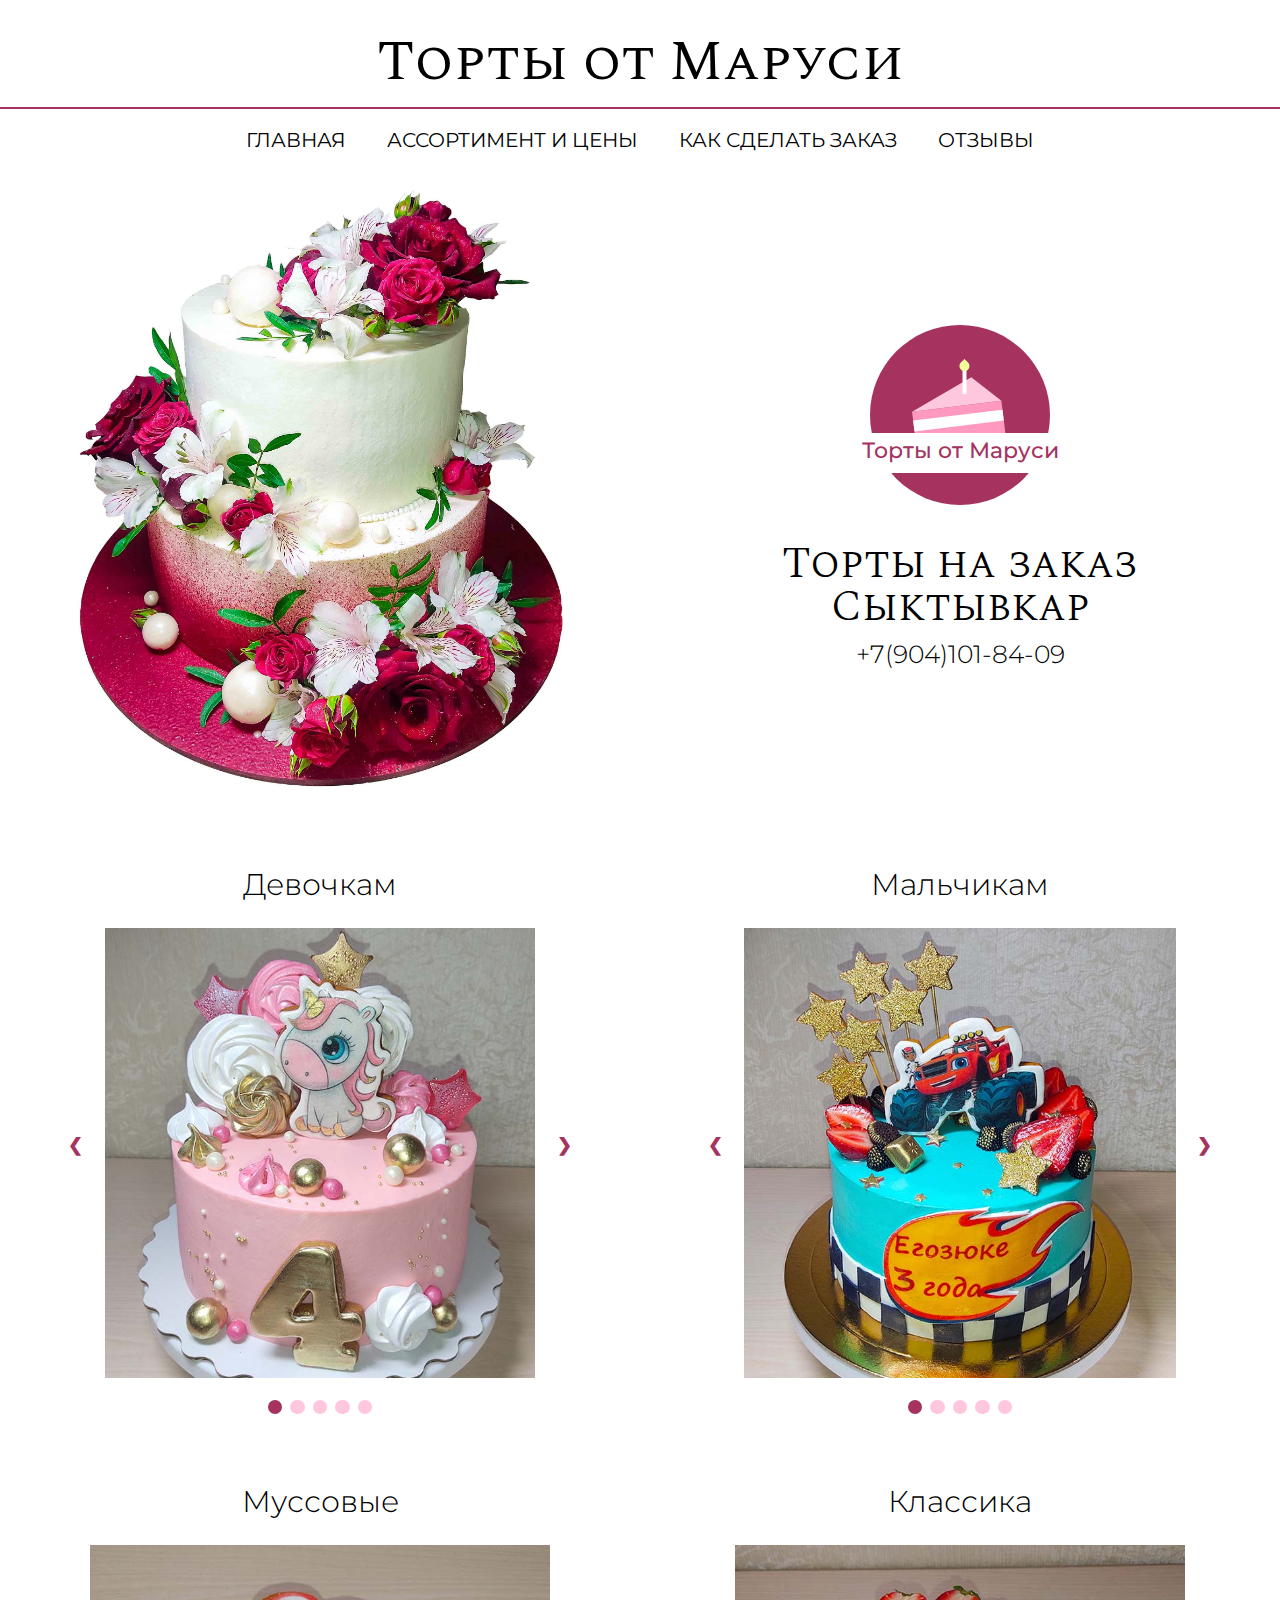
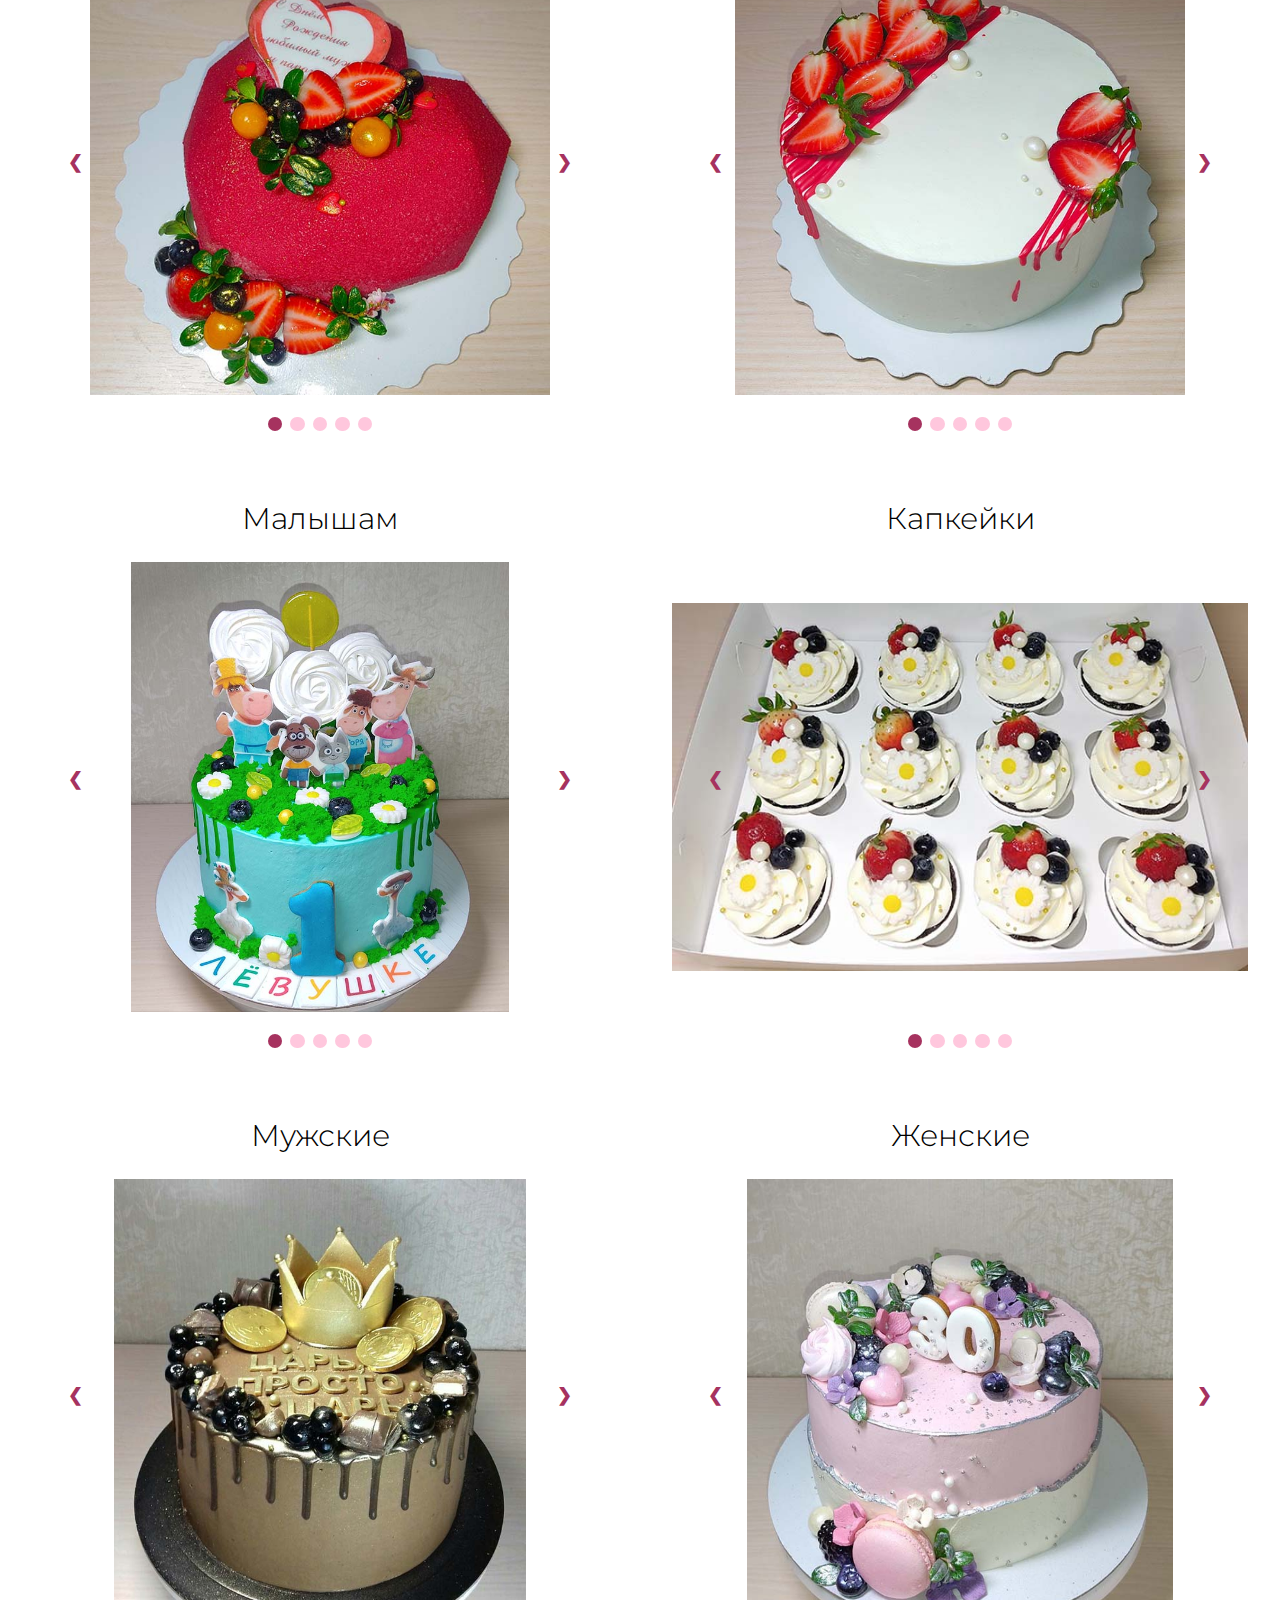
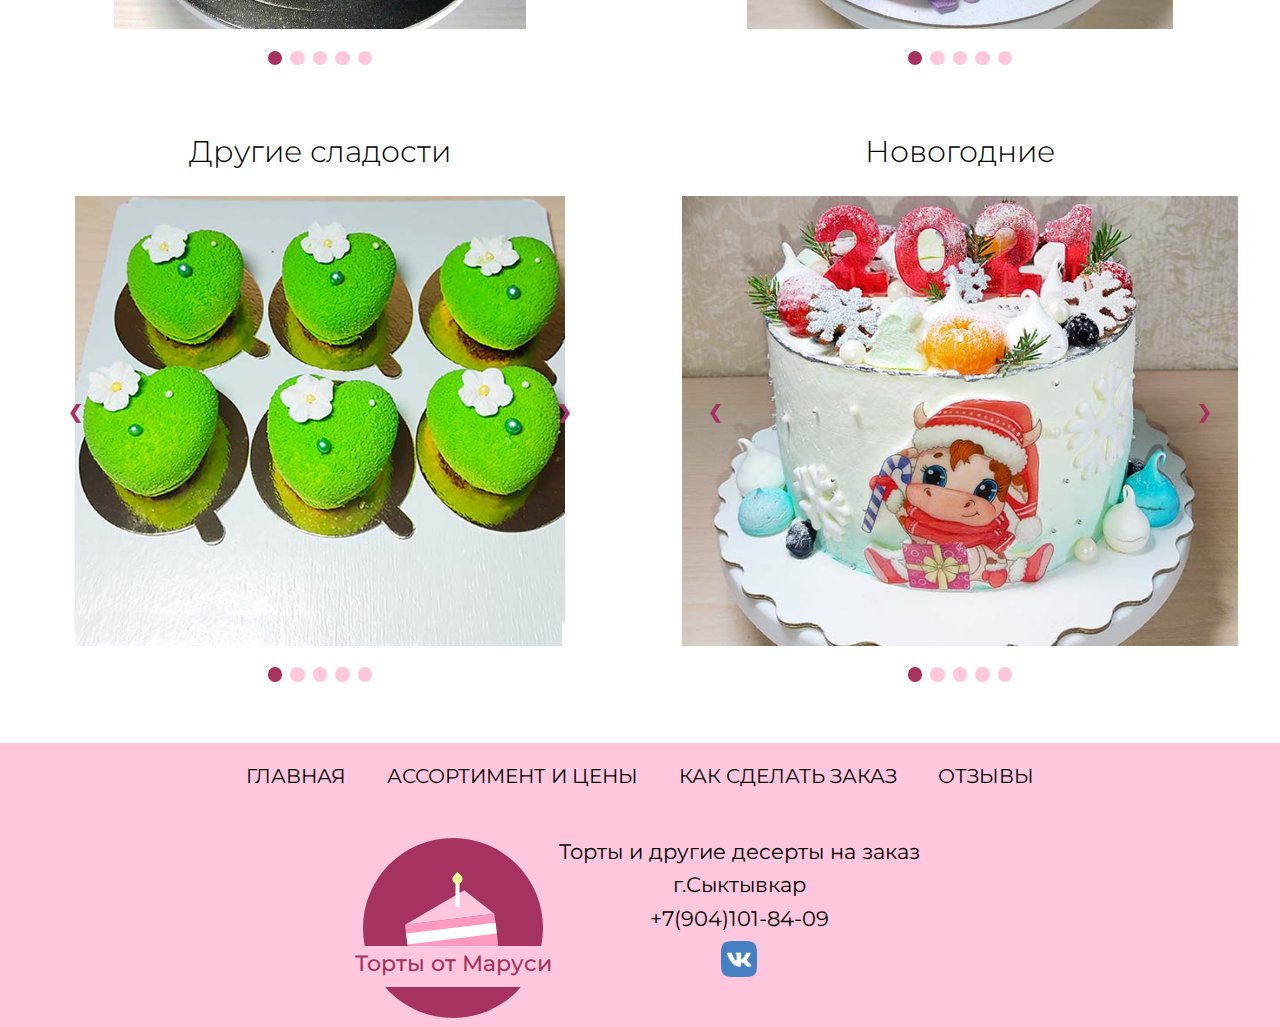
<file: index.html>
﻿<!DOCTYPE html>

<html lang="ru" xmlns="http://www.w3.org/1999/xhtml">
<head>
    <meta charset="utf-8" />
    <link href="https://fonts.googleapis.com/css2?family=Montserrat:ital,wght@0,400;0,600;1,400&family=Spectral+SC:wght@300;400&display=swap" rel="stylesheet">
    <link rel="stylesheet" href="assets/css/style.css" />
    <link rel="stylesheet" href="assets/css/slider.css" />
    <script src="assets/js/slider.js"></script>
    <!--[if lt IE 9]>
        <script src="bower_components/html5shiv/dist/html5shiv.js"></script>
    <![endif]-->
    <title>Торты от Маруси</title>
</head>
<body onload="start()">
    <header>
        <div class="container">
            <div class="name">Торты от Маруси </div>
                <nav>
                    <a  href="index.html">Главная</a>
                    <a  href="pages/price.html">Ассортимент и цены</a>
                    <a  href="pages/order.html">Как сделать заказ</a>
                    <a  href="pages/review.html">Отзывы</a>
                </nav>
        </div>
    </header>
    <main>
        <div class="container">
            <div class="intro">
                <div class="col">
                    <div class="intro_pic"></div>
                </div>
                <div class="col">
                    <div class="logo">
                        <div class="l_circle"></div>
                        <div class="l_cake">
                            <div class="l_cake2"></div>
                            <div class="l_cake3"></div>
                            <div class="l_cake4">
                                <div class="l_cake42"></div>
                            </div>
                        </div>
                        <div class="l_text">Торты от Маруси</div>
                    </div>
                    <h1 class="intro_title">
                        Торты на заказ<br />
                        Сыктывкар<br />
                    </h1>
                </div>
            </div>
            <div class="catalog">
                <div class="col">
                    <h1 class="photos_title">Девочкам</h1>
                    <div class="slider">
                        <div class="item" id="sl1">
                            <img src="assets/img/girls5.jpg" alt="" />
                        </div>
                        <div class="item" id="sl1">
                            <img src="assets/img/girls4.jpg" alt="" />
                        </div>
                        <div class="item" id="sl1">
                            <img src="assets/img/girls1.jpg" alt="" />
                        </div>
                        <div class="item" id="sl1">
                            <img src="assets/img/girls2.jpg" alt="" />
                        </div>
                        <div class="item" id="sl1">
                            <img src="assets/img/girls3.jpg" alt="" />
                        </div>
                        <a class="prev" onclick="minusSlide(1)">&#10094;</a>
                        <a class="next" onclick="plusSlide(1)">&#10095;</a>
                    </div>
                    <div class="slider-dots">
                        <span class="slider-dots_item" id="sld1" onclick="currentSlide(1,1)"></span>
                        <span class="slider-dots_item" id="sld1" onclick="currentSlide(2,1)"></span>
                        <span class="slider-dots_item" id="sld1" onclick="currentSlide(3,1)"></span>
                        <span class="slider-dots_item" id="sld1" onclick="currentSlide(4,1)"></span>
                        <span class="slider-dots_item" id="sld1" onclick="currentSlide(5,1)"></span>
                    </div>
                </div>
                <div class="col">
                    <h1 class="photos_title">Мальчикам</h1>
                    <div class="slider">
                        <div class="item" id="sl2">
                            <img src="assets/img/boys4.jpg" alt="" />
                        </div>
                        <div class="item" id="sl2">
                            <img src="assets/img/boys5.jpg" alt="" />
                        </div>
                        <div class="item" id="sl2">
                            <img src="assets/img/boys1.jpg" alt="" />
                        </div>
                        <div class="item" id="sl2">
                            <img src="assets/img/boys2.jpg" alt="" />
                        </div>
                        <div class="item" id="sl2">
                            <img src="assets/img/boys3.jpg" alt="" />
                        </div>
                        <a class="prev" onclick="minusSlide(2)">&#10094;</a>
                        <a class="next" onclick="plusSlide(2)">&#10095;</a>
                    </div>
                    <div class="slider-dots">
                        <span class="slider-dots_item" id="sld2" onclick="currentSlide(1,2)"></span>
                        <span class="slider-dots_item" id="sld2" onclick="currentSlide(2,2)"></span>
                        <span class="slider-dots_item" id="sld2" onclick="currentSlide(3,2)"></span>
                        <span class="slider-dots_item" id="sld2" onclick="currentSlide(4,2)"></span>
                        <span class="slider-dots_item" id="sld2" onclick="currentSlide(5,2)"></span>
                    </div>
                </div>
            </div>
            <div class="catalog">
                <div class="col">
                    <h1 class="photos_title">Муссовые</h1>
                    <div class="slider">
                        <div class="item" id="sl5">
                            <img src="assets/img/muss1.jpg" alt="" />
                        </div>
                        <div class="item" id="sl5">
                            <img src="assets/img/muss2.jpg" alt="" />
                        </div>
                        <div class="item" id="sl5">
                            <img src="assets/img/muss4.jpg" alt="" />
                        </div>
                        <div class="item" id="sl5">
                            <img src="assets/img/muss5.jpg" alt="" />
                        </div>
                        <div class="item" id="sl5">
                            <img src="assets/img/muss3.jpg" alt="" />
                        </div>
                        <a class="prev" onclick="minusSlide(5)">&#10094;</a>
                        <a class="next" onclick="plusSlide(5)">&#10095;</a>
                    </div>
                    <div class="slider-dots">
                        <span class="slider-dots_item" id="sld5" onclick="currentSlide(1,5)"></span>
                        <span class="slider-dots_item" id="sld5" onclick="currentSlide(2,5)"></span>
                        <span class="slider-dots_item" id="sld5" onclick="currentSlide(3,5)"></span>
                        <span class="slider-dots_item" id="sld5" onclick="currentSlide(4,5)"></span>
                        <span class="slider-dots_item" id="sld5" onclick="currentSlide(5,5)"></span>
                    </div>
                </div>
                <div class="col">
                    <h1 class="photos_title">Классика</h1>
                    <div class="slider">
                        <div class="item" id="sl6">
                            <img src="assets/img/classic1.jpg" alt="" />
                        </div>
                        <div class="item" id="sl6">
                            <img src="assets/img/classic2.jpg" alt="" />
                        </div>
                        <div class="item" id="sl6">
                            <img src="assets/img/classic3.jpg" alt="" />
                        </div>
                        <div class="item" id="sl6">
                            <img src="assets/img/classic4.jpg" alt="" />
                        </div>
                        <div class="item" id="sl6">
                            <img src="assets/img/classic5.jpg" alt="" />
                        </div>
                        <a class="prev" onclick="minusSlide(6)">&#10094;</a>
                        <a class="next" onclick="plusSlide(6)">&#10095;</a>
                    </div>
                    <div class="slider-dots">
                        <span class="slider-dots_item" id="sld6" onclick="currentSlide(1,6)"></span>
                        <span class="slider-dots_item" id="sld6" onclick="currentSlide(2,6)"></span>
                        <span class="slider-dots_item" id="sld6" onclick="currentSlide(3,6)"></span>
                        <span class="slider-dots_item" id="sld6" onclick="currentSlide(4,6)"></span>
                        <span class="slider-dots_item" id="sld6" onclick="currentSlide(5,6)"></span>
                    </div>
                </div>
            </div>
            <div class="catalog">
                <div class="col">
                    <h1 class="photos_title">Малышам</h1>
                    <div class="slider">
                        <div class="item" id="sl3">
                            <img src="assets/img/babys1.jpg" alt="" />
                        </div>
                        <div class="item" id="sl3">
                            <img src="assets/img/babys2.jpg" alt="" />
                        </div>
                        <div class="item" id="sl3">
                            <img src="assets/img/babys3.jpg" alt="" />
                        </div>
                        <div class="item" id="sl3">
                            <img src="assets/img/babys4.jpg" alt="" />
                        </div>
                        <div class="item" id="sl3">
                            <img src="assets/img/babys5.jpg" alt="" />
                        </div>
                        <a class="prev" onclick="minusSlide(3)">&#10094;</a>
                        <a class="next" onclick="plusSlide(3)">&#10095;</a>
                    </div>
                    <div class="slider-dots">
                        <span class="slider-dots_item" id="sld3" onclick="currentSlide(1,3)"></span>
                        <span class="slider-dots_item" id="sld3" onclick="currentSlide(2,3)"></span>
                        <span class="slider-dots_item" id="sld3" onclick="currentSlide(3,3)"></span>
                        <span class="slider-dots_item" id="sld3" onclick="currentSlide(4,3)"></span>
                        <span class="slider-dots_item" id="sld3" onclick="currentSlide(5,3)"></span>
                    </div>
                </div>
                <div class="col">
                    <h1 class="photos_title">Капкейки</h1>
                    <div class="slider">
                        <div class="item" id="sl4">
                            <img src="assets/img/cup1.jpg" alt="" />
                        </div>
                        <div class="item" id="sl4">
                            <img src="assets/img/cup2.jpg" alt="" />
                        </div>
                        <div class="item" id="sl4">
                            <img src="assets/img/cup3.jpg" alt="" />
                        </div>
                        <div class="item" id="sl4">
                            <img src="assets/img/cup4.jpg" alt="" />
                        </div>
                        <div class="item" id="sl4">
                            <img src="assets/img/cup5.jpg" alt="" />
                        </div>
                        <a class="prev" onclick="minusSlide(4)">&#10094;</a>
                        <a class="next" onclick="plusSlide(4)">&#10095;</a>
                    </div>
                    <div class="slider-dots">
                        <span class="slider-dots_item" id="sld4" onclick="currentSlide(1,4)"></span>
                        <span class="slider-dots_item" id="sld4" onclick="currentSlide(2,4)"></span>
                        <span class="slider-dots_item" id="sld4" onclick="currentSlide(3,4)"></span>
                        <span class="slider-dots_item" id="sld4" onclick="currentSlide(4,4)"></span>
                        <span class="slider-dots_item" id="sld4" onclick="currentSlide(5,4)"></span>
                    </div>
                </div>
            </div>
            <div class="catalog">
                <div class="col">
                    <h1 class="photos_title">Мужские</h1>
                    <div class="slider">
                        <div class="item" id="sl7">
                            <img src="assets/img/men1.jpg" alt="" />
                        </div>
                        <div class="item" id="sl7">
                            <img src="assets/img/men2.jpg" alt="" />
                        </div>
                        <div class="item" id="sl7">
                            <img src="assets/img/men3.jpg" alt="" />
                        </div>
                        <div class="item" id="sl7">
                            <img src="assets/img/men4.jpg" alt="" />
                        </div>
                        <div class="item" id="sl7">
                            <img src="assets/img/men5.jpg" alt="" />
                        </div>
                        <a class="prev" onclick="minusSlide(7)">&#10094;</a>
                        <a class="next" onclick="plusSlide(7)">&#10095;</a>
                    </div>
                    <div class="slider-dots">
                        <span class="slider-dots_item" id="sld7" onclick="currentSlide(1,7)"></span>
                        <span class="slider-dots_item" id="sld7" onclick="currentSlide(2,7)"></span>
                        <span class="slider-dots_item" id="sld7" onclick="currentSlide(3,7)"></span>
                        <span class="slider-dots_item" id="sld7" onclick="currentSlide(4,7)"></span>
                        <span class="slider-dots_item" id="sld7" onclick="currentSlide(5,7)"></span>
                    </div>
                </div>
                <div class="col">
                    <h1 class="photos_title">Женские</h1>
                    <div class="slider">
                        <div class="item" id="sl8">
                            <img src="assets/img/wmen1.jpg" alt="" />
                        </div>
                        <div class="item" id="sl8">
                            <img src="assets/img/wmen2.jpg" alt="" />
                        </div>
                        <div class="item" id="sl8">
                            <img src="assets/img/wmen3.jpg" alt="" />
                        </div>
                        <div class="item" id="sl8">
                            <img src="assets/img/wmen4.jpg" alt="" />
                        </div>
                        <div class="item" id="sl8">
                            <img src="assets/img/wmen5.jpg" alt="" />
                        </div>
                        <a class="prev" onclick="minusSlide(8)">&#10094;</a>
                        <a class="next" onclick="plusSlide(8)">&#10095;</a>
                    </div>
                    <div class="slider-dots">
                        <span class="slider-dots_item" id="sld8" onclick="currentSlide(1,8)"></span>
                        <span class="slider-dots_item" id="sld8" onclick="currentSlide(2,8)"></span>
                        <span class="slider-dots_item" id="sld8" onclick="currentSlide(3,8)"></span>
                        <span class="slider-dots_item" id="sld8" onclick="currentSlide(4,8)"></span>
                        <span class="slider-dots_item" id="sld8" onclick="currentSlide(5,8)"></span>
                    </div>
                </div>
            </div>
            <div class="catalog">
                <div class="col">
                    <h1 class="photos_title">Другие сладости</h1>
                    <div class="slider">
                        <div class="item" id="sl10">
                            <img src="assets/img/other1.jpg" alt="" />
                        </div>
                        <div class="item" id="sl10">
                            <img src="assets/img/other2.jpg" alt="" />
                        </div>
                        <div class="item" id="sl10">
                            <img src="assets/img/other3.jpg" alt="" />
                        </div>
                        <div class="item" id="sl10">
                            <img src="assets/img/other4.jpg" alt="" />
                        </div>
                        <div class="item" id="sl10">
                            <img src="assets/img/other5.jpg" alt="" />
                        </div>
                        <a class="prev" onclick="minusSlide(10)">&#10094;</a>
                        <a class="next" onclick="plusSlide(10)">&#10095;</a>
                    </div>
                    <div class="slider-dots">
                        <span class="slider-dots_item" id="sld10" onclick="currentSlide(1,10)"></span>
                        <span class="slider-dots_item" id="sld10" onclick="currentSlide(2,10)"></span>
                        <span class="slider-dots_item" id="sld10" onclick="currentSlide(3,10)"></span>
                        <span class="slider-dots_item" id="sld10" onclick="currentSlide(4,10)"></span>
                        <span class="slider-dots_item" id="sld10" onclick="currentSlide(5,10)"></span>
                    </div>
                </div>
                <div class="col">
                    <h1 class="photos_title">Новогодние</h1>
                    <div class="slider">
                        <div class="item" id="sl9">
                            <img src="assets/img/ng1.jpg" alt="" />
                        </div>
                        <div class="item" id="sl9">
                            <img src="assets/img/ng5.jpg" alt="" />
                        </div>
                        <div class="item" id="sl9">
                            <img src="assets/img/ng3.jpg" alt="" />
                        </div>
                        <div class="item" id="sl9">
                            <img src="assets/img/ng4.jpg" alt="" />
                        </div>
                        <div class="item" id="sl9">
                            <img src="assets/img/ng2.jpg" alt="" />
                        </div>
                        <a class="prev" onclick="minusSlide(9)">&#10094;</a>
                        <a class="next" onclick="plusSlide(9)">&#10095;</a>
                    </div>
                    <div class="slider-dots">
                        <span class="slider-dots_item" id="sld9" onclick="currentSlide(1,9)"></span>
                        <span class="slider-dots_item" id="sld9" onclick="currentSlide(2,9)"></span>
                        <span class="slider-dots_item" id="sld9" onclick="currentSlide(3,9)"></span>
                        <span class="slider-dots_item" id="sld9" onclick="currentSlide(4,9)"></span>
                        <span class="slider-dots_item" id="sld9" onclick="currentSlide(5,9)"></span>
                    </div>
                </div>
            </div>
        </div>
    </main>
    <footer>
        <div class="container">
            <nav>
                <a href="#">Главная</a>
                <a href="pages/price.html">Ассортимент и цены</a>
                <a href="pages/order.html">Как сделать заказ</a>
                <a href="pages/review.html">Отзывы</a>
            </nav>
            <div class="catalog">
                <div>
                    <a class="logo" href="index.html">
                        <div class="l_circle"></div>
                        <div class="l_cake">
                            <div class="l_cake2"></div>
                            <div class="l_cake3"></div>
                            <div class="l_cake4">
                                <div class="l_cake42"></div>
                            </div>
                        </div>
                        <div class="l_text">Торты от Маруси</div>
                    </a>
                </div>
                <div>
                    <p>Торты и другие десерты на заказ<br />
                    г.Сыктывкар<br />
                    +7(904)101-84-09</p>
                    <div class="vk">
                        <a href="https://vk.com/torty_ot_marusi" target="_blank"><img src="assets/img/vk.png" alt="" style="width:4vmin" /> </a>
                    </div>
                </div>
            </div>
        </div>
    </footer>
</body>
</html>
</file>
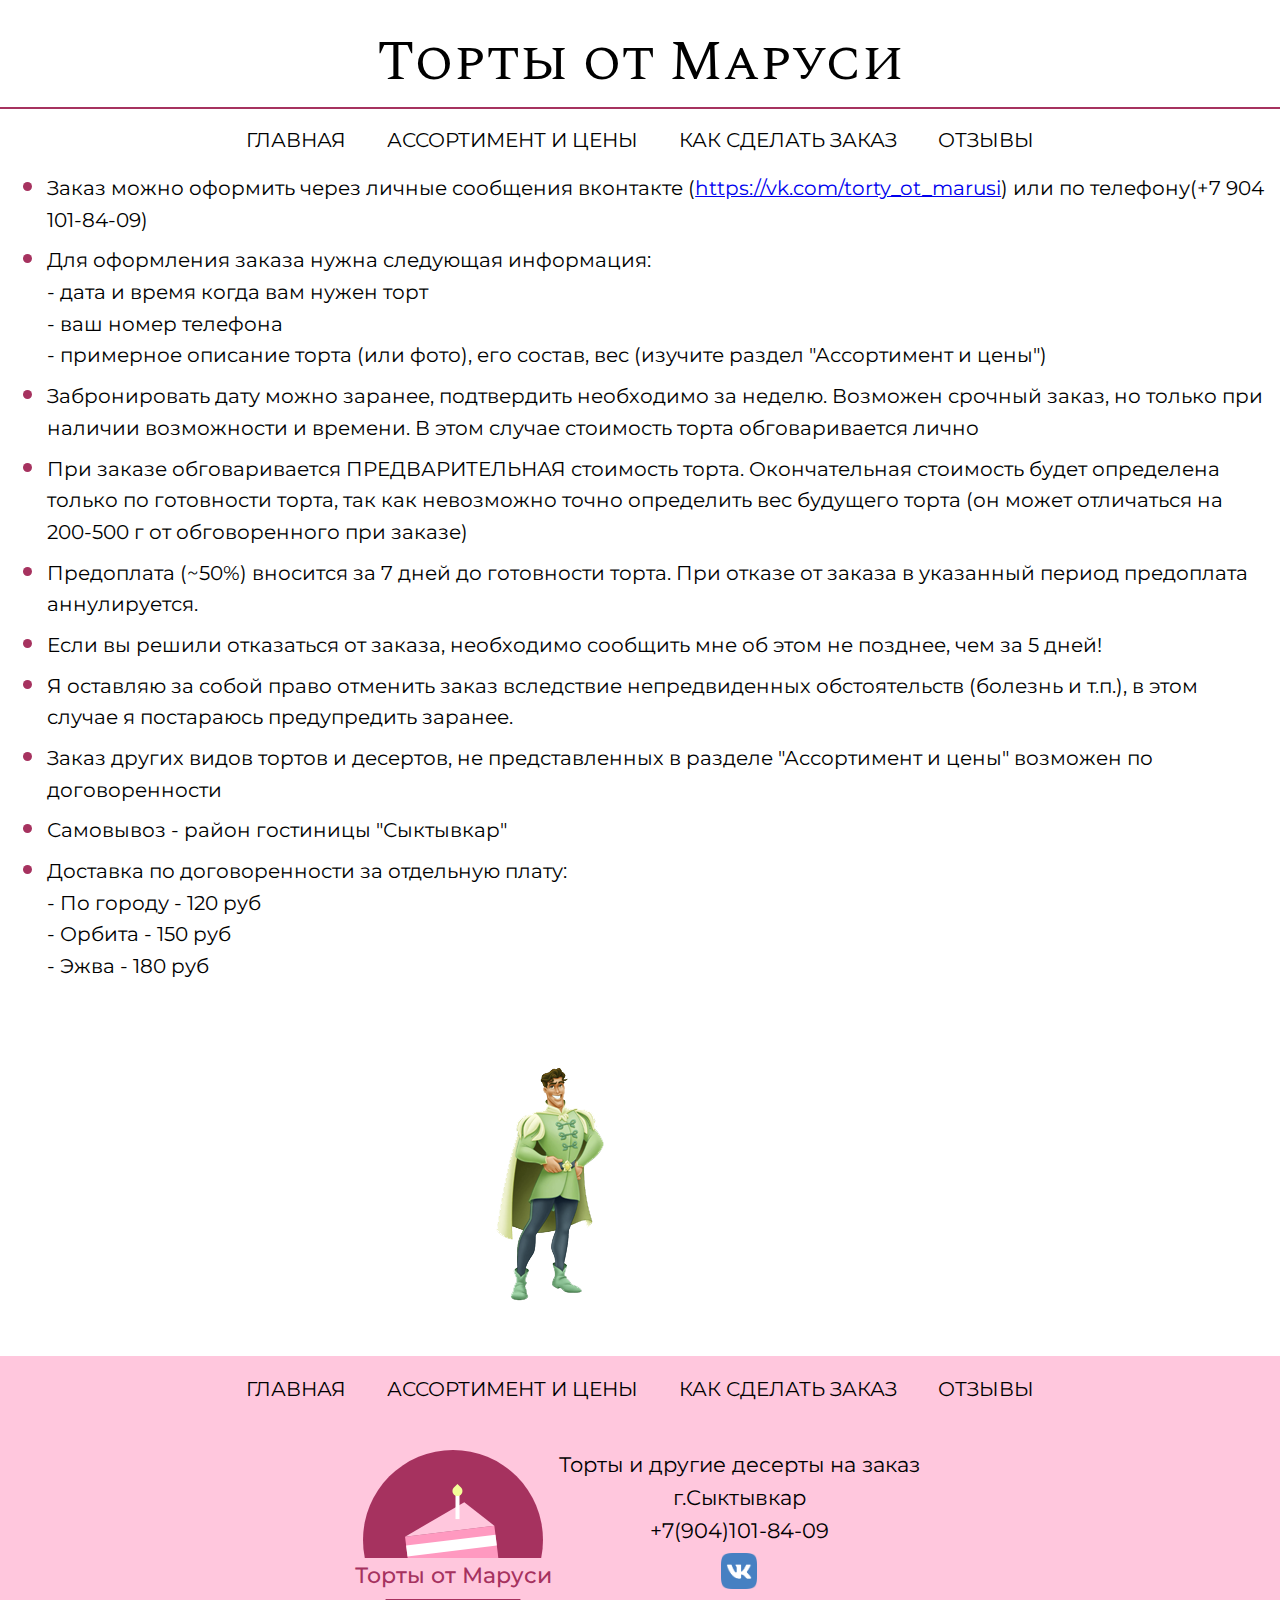
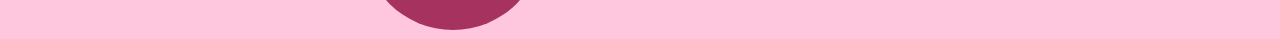
<file: pages/order.html>
﻿<!DOCTYPE html>

<html lang="ru" xmlns="http://www.w3.org/1999/xhtml">
<head>
    <meta charset="utf-8" />
    <link href="https://fonts.googleapis.com/css2?family=Montserrat:ital,wght@0,400;0,600;1,400&family=Spectral+SC:wght@300;400&display=swap" rel="stylesheet">
    <link rel="stylesheet" href="../assets/css/style.css" />
    <link rel="stylesheet" href="../assets/css/flex.css" />
    <title>Как сделать заказ</title>
</head>
<body>
    <header>
        <div class="container">
            <div class="name">Торты от Маруси </div>
            <nav>
                <a href="../index.html">Главная</a>
                <a href="price.html">Ассортимент и цены</a>
                <a href="order.html">Как сделать заказ</a>
                <a href="review.html">Отзывы</a>
            </nav>
        </div>
    </header>
    <main>
        <div class="container">
            <ul class="order">
                <li>Заказ можно оформить через личные сообщения вконтакте (<a href="https://vk.com/torty_ot_marusi">https://vk.com/torty_ot_marusi</a>) или по телефону(+7 904 101-84-09)</li>
                <li>Для оформления заказа нужна следующая информация:</li>
                - дата и время когда вам нужен торт<br />
                - ваш номер телефона<br />
                - примерное описание торта (или фото), его состав, вес (изучите раздел "Ассортимент и цены")<br />
                <li>Забронировать дату можно заранее, подтвердить необходимо за неделю. Возможен срочный заказ, но только при наличии возможности и времени. В этом случае стоимость торта обговаривается лично</li>
                <li>При заказе обговаривается ПРЕДВАРИТЕЛЬНАЯ стоимость торта. Окончательная стоимость будет определена только по готовности торта, так как невозможно точно определить вес будущего торта (он может отличаться на 200-500 г от обговоренного при заказе)</li>
                <li> Предоплата (~50%) вносится за 7 дней до готовности торта. При отказе от заказа в указанный период предоплата аннулируется.</li>
                <li>Если вы решили отказаться от заказа, необходимо сообщить мне об этом не позднее, чем за 5 дней!</li>
                <li>Я оставляю за собой право отменить заказ вследствие непредвиденных обстоятельств (болезнь и т.п.), в этом случае я постараюсь предупредить заранее.</li>
                <li>Заказ других видов тортов и десертов, не представленных в разделе "Ассортимент и цены" возможен по договоренности</li>
                <li>Самовывоз - район гостиницы "Сыктывкар"</li>
                <li>Доставка по договоренности за отдельную плату:</li>
                - По городу - 120 руб<br />
                - Орбита - 150 руб<br />
                - Эжва - 180 руб
            </ul>
            <button class="animation_block">
                <div><div class="text1">Ты кто?</div><img src="../assets/img/mini-frog1.png"></div>
                <div class="princess"><div class="text2">Принцесса</div><img src="../assets/img/mini-frog2.png"></div>
                <div class="frog"><img src="../assets/img/mini-frog3.png"></div>
            </button>
        </div>
    </main>
    <footer>
        <div class="container">
            <nav>
                <a href="../index.html">Главная</a>
                <a href="price.html">Ассортимент и цены</a>
                <a href="#">Как сделать заказ</a>
                <a href="review.html">Отзывы</a>
            </nav>
            <div class="catalog">
                <div>
                    <a class="logo" href="index.html">
                        <div class="l_circle"></div>
                        <div class="l_cake">
                            <div class="l_cake2"></div>
                            <div class="l_cake3"></div>
                            <div class="l_cake4">
                                <div class="l_cake42"></div>
                            </div>
                        </div>
                        <div class="l_text">Торты от Маруси</div>
                    </a>
                </div>
                <div>
                    <p>
                        Торты и другие десерты на заказ<br />
                        г.Сыктывкар<br />
                        +7(904)101-84-09
                    </p>
                    <div class="vk">
                        <a href="https://vk.com/torty_ot_marusi" target="_blank"><img src="../assets/img/vk.png" alt="" style="width:4vmin" /> </a>
                    </div>
                </div>
            </div>
        </div>
    </footer>
</body>
</html>
</file>
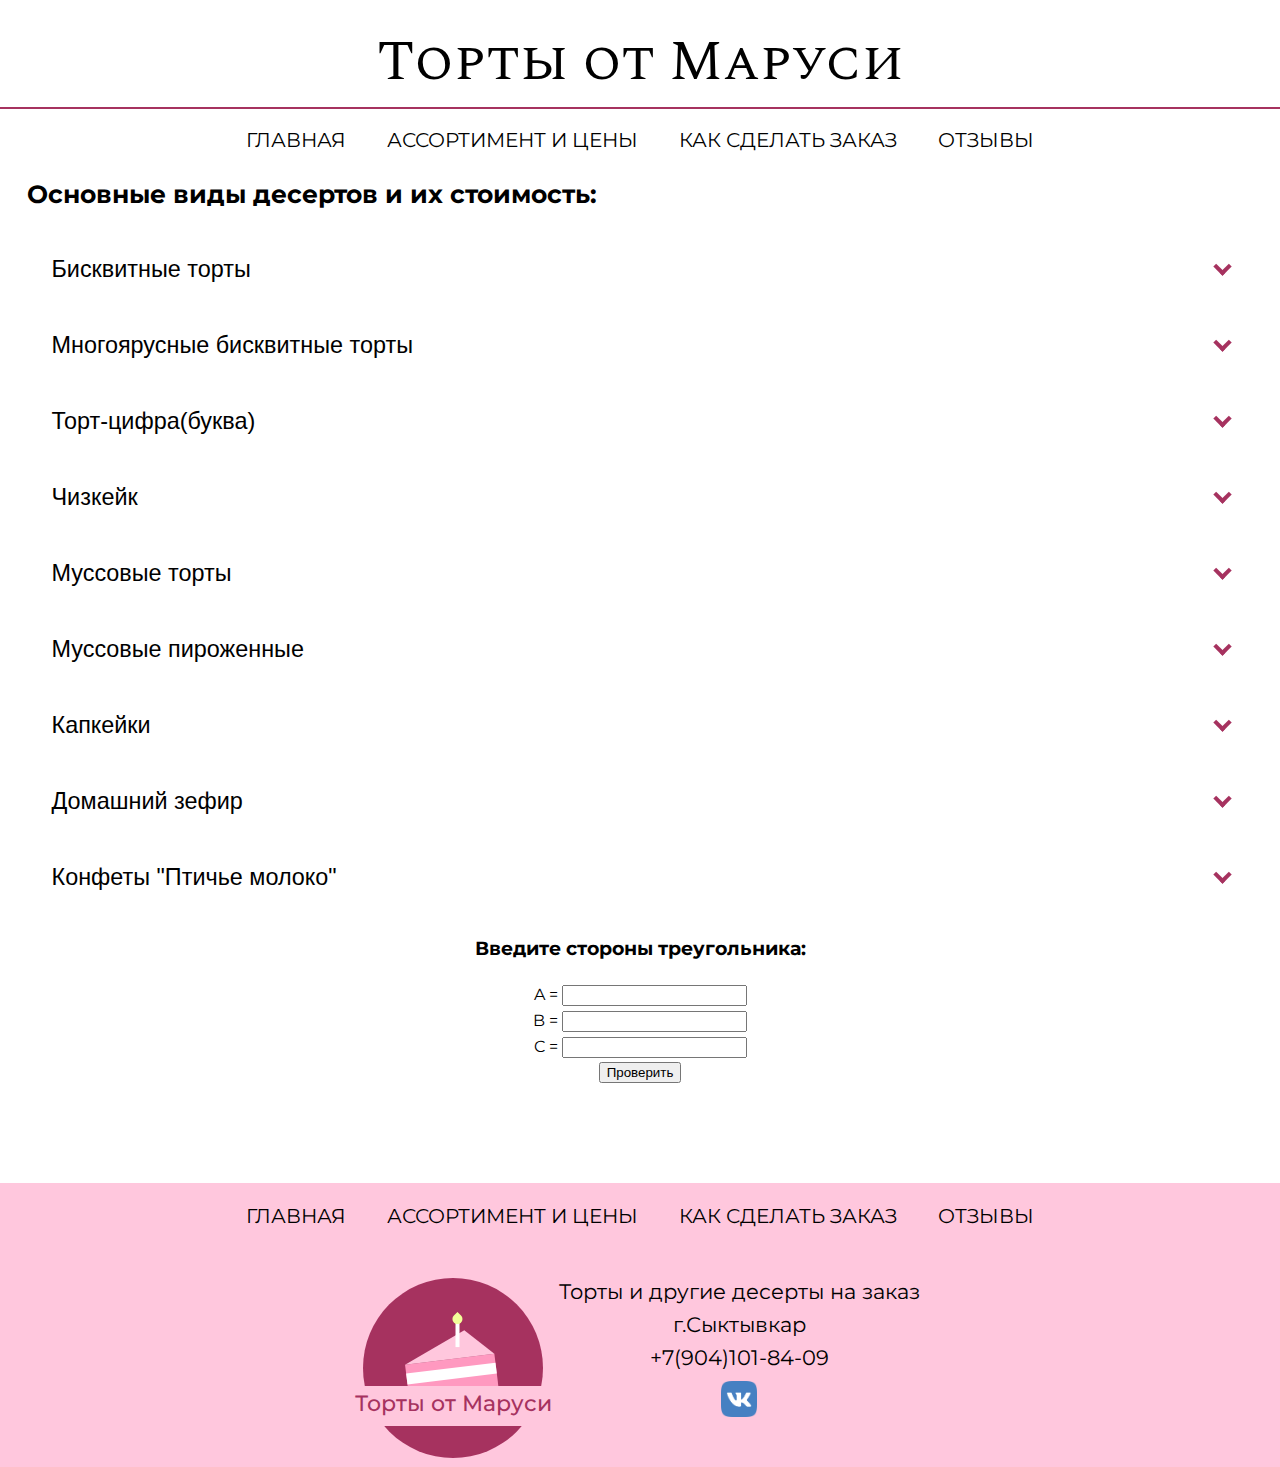
<file: pages/price.html>
﻿<!DOCTYPE html>

<html lang="ru" xmlns="http://www.w3.org/1999/xhtml">
<head>
    <meta charset="utf-8" />
    <link href="https://fonts.googleapis.com/css2?family=Montserrat:ital,wght@0,400;0,600;1,400&family=Spectral+SC:wght@300;400&display=swap" rel="stylesheet">
    <link rel="stylesheet" href="../assets/css/style.css" />
    <link rel="stylesheet" href="../assets/css/price_text.css" />
    <script src="../assets/js/accordion.js"></script>
    <script src="../assets/js/triangles.js"></script>
    <title>Ассортимент и цены</title>
</head>
<body onload="Acclick()">
    <header>
        <div class="container">
            <div class="name">Торты от Маруси </div>
            <nav>
                <a href="../index.html">Главная</a>
                <a href="price.html">Ассортимент и цены</a>
                <a href="order.html">Как сделать заказ</a>
                <a href="review.html">Отзывы</a>
            </nav>
        </div>
    </header>
    <main>
        <div class="container">
            <div class="text">
                <h1>Основные виды десертов и их стоимость:</h1>
                <button class="accordion">Бисквитные торты</button>
                <div class="panel">
                    Заказ от 2 - 2,5 кг (+- 300 гр. в зависимости от начинки)<br />
                    <b>Стоимость:</b> 1200  руб/кг (со стандартным декором) + упаковка<br />
                    Бисквит на выбор:<br />
                    - классический ванильный бисквит (возможно с добавками)<br />
                    - насыщенный шоколадный (на бельгийском какао)<br />
                    - красный бархат (с легкой шоколадной ноткой и насыщенно красным цветом)<br />
                    - маковый<br />
                    - пряный морковный<br />
                    - фруктовый с наполнителями (ананасы, бананы, орешки и.т.д.)<br />
                    - медовый<br />
                    - фисташковый<br />
                    Крем на выбор:<br />
                    - пломбир<br />
                    - крем-чиз<br />
                    - шоколадный крем-чиз<br />
                    - ганаш (на белом, молочном или темном шоколаде)<br />
                    - сливочно-творожный<br />
                    - сливочно-сметанный<br />
                    - сливочно-иогуртовый<br />
                    Начинка на выбор:<br />
                    - ягоды и ягодные прослойки (комфи, компоте, суфле, кремю)<br />
                    - фрукты и фруктовые прослойки<br />
                    - орешки и цукаты<br />
                    - домашняя сливочная карамель<br />
                    - шоколадный ганаш<br />
                    - суфле<br />
                    Декор на выбор:<br />
                    Входит в стоимость торта по весу:<br />
                    - меренга или меренга на палочке любых цветов, шоколадные подтеки<br />
                    - конфеты, шоколад, печенье орео, маршмэллоу<br />
                    - мелкий декор из мастики<br />
                    - ягоды летние (в сезон)<br />
                    Оплачивается отдельно<br />
                    - свежие внесезонные ягоды (по наличию): клубника, ежевика, голубика, малина<br />
                    - пряничные топеры с росписью или картинкой на основе фотопечати (от 50 до 300 руб. за 1 шт, в зависимости от размера и рисунка)<br />
                    - Вафельная фотопечать на торт<br />
                </div>
                <button class="accordion">Многоярусные бисквитные торты</button>
                <div class="panel">
                    Заказ от 4 кг<br />
                    <b>Cтоимость:</b> 1300 руб/кг + упаковка
                </div>
                <button class="accordion">Торт-цифра(буква)</button>
                <div class="panel">
                    Заказ от 2 кг<br />
                    <b>Cтоимость:</b> 1300 руб/кг+ упаковка
                </div>
                <button class="accordion">Чизкейк</button>
                <div class="panel">
                    <b>Cтоимость:</b> 1500₽/кг+ упаковка<br />
                    Заказ от 1,5 кг
                </div>
                <button class="accordion">Муссовые торты</button>
                <div class="panel">
                    Заказ от 1кг (форма по наличию на выбор)<br />
                    <b>Cтоимость:</b> 1700 руб/кг.+ упаковка<br />
                    Муссы:<br />
                    -сливочно-сырный<br />
                    - шоколадный<br />
                    - ягодный<br />
                    - фруктовый<br />
                    - ванильный<br />
                    Покрытие:<br />
                    -зеркальная глазурь<br />
                    -шоколадный велюр<br />
                    Начинка и декор на выбор по желанию и вкусовым предпочтениям.
                </div>
                    <button class="accordion">Муссовые пироженные</button>
                    <div class="panel">
                        Заказ поштучно от 6 шт.<br />
                        В наборе 4, 6, 9 или 12 шт.<br />
                        <b>Cтоимость:</b> от 175 руб/шт (в зависимости от декора) + упаковка
                    </div>
                    <button class="accordion">Капкейки</button>
                    <div class="panel">
                        Заказ поштучно от 6 шт.<br />
                        В наборе 4, 6, 9 или 12 шт.<br />
                        <b>Cтоимость:</b> от 120 руб/шт (в зависимости от декора) + упаковка.<br />
                        Мелкий декор (посыпка и др.) -120руб/шт<br />
                        Конфетный декор (шоколад, мармелад и др.) -130 руб/ шт<br />
                        С надписями, картинками и ягодами в сезон - 135 руб/шт<br />
                        Со свежими ягодами (вне сезона по наличию) -140 руб/шт<br />
                        Вкусы:<br />
                        - шоколадный<br />
                        - ванильный<br />
                        - карамельный<br />
                        - красный бархат<br />
                        - морковный<br />
                        Начинка на выбор:<br />
                        - ягодный, фруктовый крем<br />
                        - домашняя сливочная карамель<br />
                        - шоколадные капли<br />
                        - шоколадный крем<br />
                        - цитрусовый крем<br />
                        - орешки и.т.д.<br />
                    </div>
                    <button class="accordion">Домашний зефир</button>
                    <div class="panel">
                        <b>Cтоимость:</b> 30-35руб/шт (сдвоенные половинки)+ коробочка.<br />
                        Виды:<br />
                        - яблочный<br />
                        - ягодный<br />
                        - фруктовый<br />
                    </div>
                    <button class="accordion">Конфеты "Птичье молоко"</button>
                    <div class="panel">
                        <b>Cтоимость:</b> 30 руб/шт
                    </div>
                </div>
            <div style="text-align:center">
                <h3>Введите стороны треугольника:</h3>
                A = <input id="a" type="number"><br />
                B = <input id="b" type="number"><br />
                C = <input id="c" type="number"><br />
                <button id="check" onclick="check()">Проверить</button><br />
                <h3 id="res"></h3> <br />
                <div id="res_image"></div>
            </div>
            </div>
    </main>
    <footer>
        <div class="container">
            <nav>
                <a href="../index.html">Главная</a>
                <a href="#">Ассортимент и цены</a>
                <a href="order.html">Как сделать заказ</a>
                <a href="review.html">Отзывы</a>
            </nav>
            <div class="catalog">
                <div>
                    <a class="logo" href="index.html">
                        <div class="l_circle"></div>
                        <div class="l_cake">
                            <div class="l_cake2"></div>
                            <div class="l_cake3"></div>
                            <div class="l_cake4">
                                <div class="l_cake42"></div>
                            </div>
                        </div>
                        <div class="l_text">Торты от Маруси</div>
                    </a>
                </div>
                <div>
                    <p>
                        Торты и другие десерты на заказ<br />
                        г.Сыктывкар<br />
                        +7(904)101-84-09
                    </p>
                    <div class="vk">
                        <a href="https://vk.com/torty_ot_marusi" target="_blank"><img src="../assets/img/vk.png" alt="" style="width:4vmin" /> </a>
                    </div>
                </div>
            </div>
        </div>
    </footer>
</body>
</html>
</file>
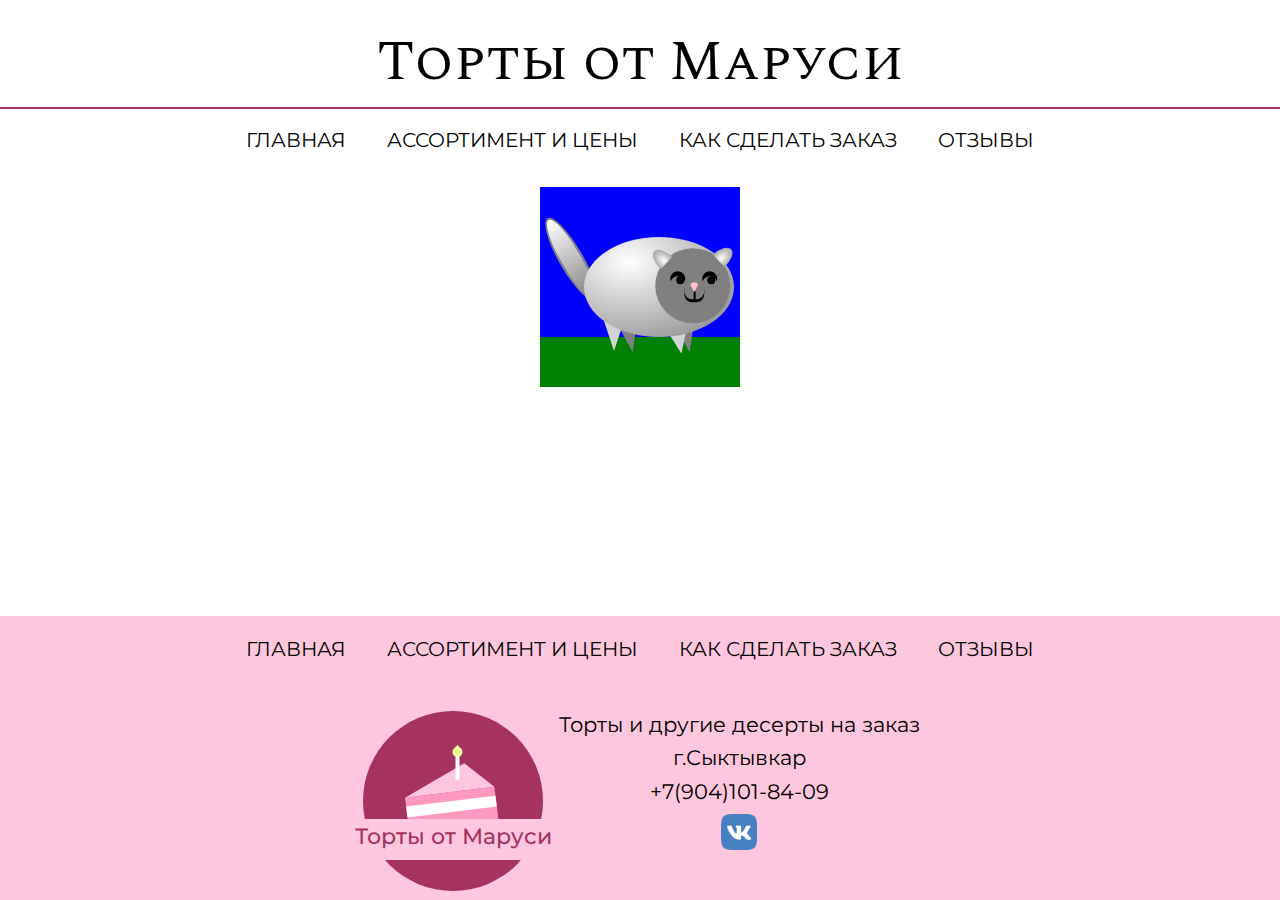
<file: pages/review.html>
﻿<!DOCTYPE html>

<html lang="ru" xmlns="http://www.w3.org/1999/xhtml">
<head>
    <meta charset="utf-8" />
    <link href="https://fonts.googleapis.com/css2?family=Montserrat:ital,wght@0,400;0,600;1,400&family=Spectral+SC:wght@300;400&display=swap" rel="stylesheet">
    <link rel="stylesheet" href="../assets/css/cat.css" />
    <link rel="stylesheet" href="../assets/css/style.css" />
    <title>Отзывы</title>
</head>
<body>
    <header>
        <div class="container">
            <div class="name">Торты от Маруси </div>
            <nav>
                <a href="../index.html">Главная</a>
                <a href="price.html">Ассортимент и цены</a>
                <a href="order.html">Как сделать заказ</a>
                <a href="review.html">Отзывы</a>
            </nav>
        </div>
    </header>
    <main>
        <div class="box">
            <div class="body">
                <div class="head">
                    <div class="ear_left"></div>
                    <div class="ear_right"></div>
                    <div class="nose"></div>
                    <div class="eye_left"></div>
                    <div class="eye_right"></div>
                    <div class="mouth"></div>
                </div>
                <div class="tail"></div>
                <div class="paw2"></div>
                <div class="paw1"></div>
                <div class="paw4"></div>
                <div class="paw3"></div>
            </div>
        </div>
    </main>
    <footer>
        <div class="container">
            <nav>
                <a href="../index.html">Главная</a>
                <a href="price.html">Ассортимент и цены</a>
                <a href="order.html">Как сделать заказ</a>
                <a href="#">Отзывы</a>
            </nav>
            <div class="catalog">
                <div>
                    <a class="logo" href="index.html">
                        <div class="l_circle"></div>
                        <div class="l_cake">
                            <div class="l_cake2"></div>
                            <div class="l_cake3"></div>
                            <div class="l_cake4">
                                <div class="l_cake42"></div>
                            </div>
                        </div>
                        <div class="l_text">Торты от Маруси</div>
                    </a>
                </div>
                <div>
                    <p>
                        Торты и другие десерты на заказ<br />
                        г.Сыктывкар<br />
                        +7(904)101-84-09
                    </p>
                    <div class="vk">
                        <a href="https://vk.com/torty_ot_marusi" target="_blank"><img src="../assets/img/vk.png" alt="" style="width:4vmin" /> </a>
                    </div>
                </div>
            </div>
        </div>
    </footer>
</body>
</html>
</file>
<file: assets/css/style.css>
html {
    height: 100%;
}

body {
    font-family: 'Montserrat', sans-serif;
    background: white;
    margin: 0 auto;
    line-height: 1.6;
    height: 100%;
    display: -webkit-box;
    display: -ms-flexbox;
    display: flex;
    -webkit-box-orient: vertical;
    -webkit-box-direction: normal;
    -ms-flex-direction: column;
    flex-direction: column;
}

main {
    -webkit-box-flex: 1;
    -ms-flex: 1 0 auto;
    flex: 1 0 auto;
}

.name {
    font-size: 6.2vmin;
    text-align: center;
    margin: 0 auto;
    padding-top: 2vmin;
    font-weight: 400;
    font-family: 'Spectral SC', serif;
    position: relative;
}

    .name:after {
        content: "";
        display: block;
        width: 100%;
        height: 2px;
        background-color: #A6325F;
        position: absolute;
        top: 100%;
        left: 0;
        z-index: 1;
    }

.intro {
    display: -webkit-box;
    display: -ms-flexbox;
    display: flex;
    margin-top: 2vmin;
    -webkit-box-sizing: border-box;
    box-sizing: border-box;
}

.intro_pic {
    -webkit-box-sizing: inherit;
    box-sizing: inherit;
    width: 100%;
    height: 70vmin;
    -o-object-fit: cover;
    object-fit: cover;
    background: url(../img/maincake.jpg) center no-repeat;
    background-size: 85% auto;
}

.intro_title {
    -webkit-box-sizing: inherit;
    box-sizing: inherit;
    font-size: 4.8vmin;
    text-align: center;
    font-weight: 300;
    font-family: 'Spectral SC', serif;
    line-height: 1;
}

    .intro_title:after {
        font-family: 'Montserrat', sans-serif;
        font-size: 2.8vmin;
        content: "+7(904)101-84-09";
    }

img {
    display: block;
    margin: 0 auto;
    -o-object-fit: contain;
    object-fit: contain;
}

.logo {
    position: relative;
    -webkit-box-sizing: inherit;
    box-sizing: inherit;
    margin: auto;
    width: 22vmin;
    height: 22vmin;
    display: block;
}

.intro .logo {
    margin-top: 22%;
}

footer .l_text {
    background: #FFC7DD;
}

.l_circle {
    width: 20vmin;
    height: 20vmin;
    background: #A6325F;
    border-radius: 50%;
    position: absolute;
    left: 1vmin;
    top: 1vmin;
}

.l_text {
    text-align: center;
    font-size: 2.4vmin;
    font-family: 'Montserrat', sans-serif;
    color: #A6325F;
    font-weight: 500;
    width: 22vmin;
    height: 4.5vmin;
    background: white;
    position: absolute;
    top: 13vmin;
}

.l_cake {
    width: 10vmin;
    height: 6vmin;
    background: #FF99C0;
    position: absolute;
    top: 10vmin;
    left: 6vmin;
    -webkit-transform: rotate(-7deg);
    -ms-transform: rotate(-7deg);
    transform: rotate(-7deg);
}

.l_cake2 {
    width: 0;
    height: 0;
    border-left: 7vmin solid transparent;
    border-right: 3vmin solid transparent;
    border-bottom: 3vmin solid #FFC7DD;
    position: absolute;
    top: -3vmin;
}

.l_cake3 {
    width: 10vmin;
    height: 1.2vmin;
    background: white;
    position: absolute;
    top: 1vmin;
}

.l_cake4 {
    width: 0.4vmin;
    height: 3.2vmin;
    background: white;
    position: absolute;
    top: -4.5vmin;
    left: 6vmin;
    -webkit-transform: rotate(7deg);
    -ms-transform: rotate(7deg);
    transform: rotate(7deg);
}

.l_cake42 {
    width: 1.1vmin;
    height: 1.1vmin;
    border-radius: 0 50% 50% 50%;
    -webkit-transform: rotate(45deg);
    -ms-transform: rotate(45deg);
    transform: rotate(45deg);
    background: #F3FF99;
    position: absolute;
    top: -0.5vmin;
    left: -0.3vmin;
}

.container {
    width: 100%;
    margin: 0 auto;
    max-width: 152vmin;
    -webkit-box-sizing: border-box;
    box-sizing: border-box;
}

.header {
    width: 100%;
    position: absolute;
    top: 0;
    right: 0;
    left: 0;
    z-index: 1000;
}

nav {
    text-align: center;
    font-size: 2.2vmin;
    text-transform: uppercase;
}

    nav a {
        display: inline-block;
        vertical-align: top;
        margin: 2vmin;
        margin-bottom: 0;
        color: black;
        text-decoration: none;
        position: relative;
    }

        nav a:after {
            content: "";
            display: block;
            width: 100%;
            height: 2px;
            opacity: 0;
            background-color: #A6325F;
            position: absolute;
            top: 100%;
            left: 0;
            z-index: 1;
            -webkit-transition: opacity .1s linear;
            -o-transition: opacity .1s linear;
            transition: opacity .1s linear;
        }

        nav a:hover:after {
            opacity: 1;
        }

footer {
    text-align: center;
    width: 152vmin;
    height: auto;
    margin: 0 auto;
    margin-top: 6vmin;
    background: #FFC7DD;
    flex-shrink: 0;
    max-width: 152vmin;
    width: 100%;
}

    footer .catalog {
        -webkit-box-pack: center;
        -ms-flex-pack: center;
        justify-content: center;
    }

    footer p {
        font-family: 'Montserrat', sans-serif;
        font-size: 2.3vmin;
        margin: 0.7vmin;
    }

.col {
    width: 50%;
}

.catalog {
    margin-top: 4vmin;
    display: -webkit-box;
    display: -ms-flexbox;
    display: flex;
    height: 100%;
    -webkit-box-sizing: border-box;
    box-sizing: border-box;
}

.photos_title {
    font-size: 3.3vmin;
    text-align: center;
    font-weight: 300;
    font-family: 'Montserrat', sans-serif;
}

.order {
    font-family: 'Montserrat', sans-serif;
    font-size: 2.2vmin;
    margin: 0.8vmin;
}

    .order li::marker {
        color: #A6325F;
        font-size: 3vmin;
    }
</file>
<file: assets/css/slider.css>
.slider {
    max-width: 90%;
    position: relative;
    margin: auto;
    height: 50vmin;
    margin-bottom: 2vmin;
}

    .slider .item img {
        -o-object-fit: contain;
        object-fit: contain;
        width: 100%;
        height: 50vmin;
        border: none;
        -webkit-box-shadow: none;
        box-shadow: none;
    }

    .slider .prev, .slider .next {
        cursor: pointer;
        position: absolute;
        top: 41%;
        width: auto;
        padding: 2vmin;
        color: #A6325F;
        font-weight: bold;
        font-size: 18px;
        -webkit-transition: 0.6s ease;
        -o-transition: 0.6s ease;
        transition: 0.6s ease;
        border-radius: 0 3px 3px 0;
    }

    .slider .prev {
        left: 2vmin;
    }

    .slider .next {
        right: 2vmin;
        border-radius: 3px 0 0 3px;
    }

        .slider .prev:hover,
        .slider .next:hover {
            background-color: #FFC7DD;
        }

.slider-dots {
    text-align: center;
}

.slider-dots_item {
    cursor: pointer;
    height: 1.6vmin;
    width: 1.6vmin;
    margin: 0 2px;
    background-color: #FFC7DD;
    border-radius: 50%;
    display: inline-block;
    -webkit-transition: background-color 0.6s ease;
    -o-transition: background-color 0.6s ease;
    transition: background-color 0.6s ease;
}

    .active, .slider-dots_item:hover {
        background-color: #A6325F;
    }

.slider .item {
    -webkit-animation-name: fade;
    animation-name: fade;
    -webkit-animation-duration: 1.5s;
    animation-duration: 1.5s;
}

@-webkit-keyframes fade {
    from {
        opacity: .4
    }

    to {
        opacity: 1
    }
}

@keyframes fade {
    from {
        opacity: .4
    }

    to {
        opacity: 1
    }
}
</file>
<file: assets/css/flex.css>
.animation_block {
    width: 300px;
    display: -webkit-box;
    display: -ms-flexbox;
    display: flex;
    border: none;
    background: transparent;
    margin: auto;
    margin-top: 60px;
}

.frog {
    margin: auto;
    margin-bottom: 0;
    margin-left: -50%;
    opacity: 0;
    -webkit-transition: opacity 0s linear;
    -o-transition: opacity 0s linear;
    transition: opacity 0s linear;
}

.princess {
    opacity: 0;
    -webkit-transition: opacity 0s linear;
    -o-transition: opacity 0s linear;
    transition: opacity 0s linear;
    margin-bottom: 0;
}

.animation_block:hover .frog {
    opacity: 1;
    -webkit-animation: frog_move 3s;
    animation: frog_move 3s;
    -webkit-transition: opacity .1s linear;
    -o-transition: opacity .1s linear;
    transition: opacity .1s linear;
}

@-webkit-keyframes frog_move {
    0% {
        margin-left: 60%;
    }

    100% {
        margin-left: -50%;
    }
}

@keyframes frog_move {
    0% {
        margin-left: 60%;
    }

    100% {
        margin-left: -50%;
    }
}

@-webkit-keyframes growth {
    0% {
        -webkit-transform: translate(-15px,73px) scale(0.5);
        transform: translate(-15px,73px) scale(0.5);
    }

    100% {
        -webkit-transform: scale(1);
        transform: scale(1);
    }
}

@keyframes growth {
    0% {
        -webkit-transform: translate(-15px,73px) scale(0.5);
        transform: translate(-15px,73px) scale(0.5);
    }

    100% {
        -webkit-transform: scale(1);
        transform: scale(1);
    }
}

@-webkit-keyframes final {
    100% {
        -webkit-transform: rotate(360deg);
        transform: rotate(360deg);
    }
}

@keyframes final {
    100% {
        -webkit-transform: rotate(360deg);
        transform: rotate(360deg);
    }
}

.animation_block:hover .text1 {
    opacity: 1;
    -webkit-transition-delay: 1.5s;
    -o-transition-delay: 1.5s;
    transition-delay: 1.5s;
}

.text1 {
    margin-left: 30%;
    color: green;
    font-size: 20px;
    opacity: 0;
    -webkit-transition: opacity .1s linear;
    -o-transition: opacity .1s linear;
    transition: opacity .1s linear;
    -webkit-transition-delay: 0s;
    -o-transition-delay: 0s;
    transition-delay: 0s;
}

.text2 {
    color: green;
    font-size: 20px;
    opacity: 0;
    -webkit-transition: opacity .1s linear;
    -o-transition: opacity .1s linear;
    transition: opacity .1s linear;
    -webkit-transition-delay: 0s;
    -o-transition-delay: 0s;
    transition-delay: 0s;
}

.animation_block:active {
    -webkit-animation: final 3s;
    animation: final 3s;
    -webkit-animation-delay: 3.5s;
    animation-delay: 3.5s;
}

    .animation_block:active .frog {
        opacity: 0;
    }

    .animation_block:active .princess {
        opacity: 1;
        -webkit-animation: growth 3s;
        animation: growth 3s;
        -webkit-transition: opacity .1s linear;
        -o-transition: opacity .1s linear;
        transition: opacity .1s linear;
    }

    .animation_block:active .text1 {
        opacity: 0;
        -webkit-transition-delay: 0.3s;
        -o-transition-delay: 0.3s;
        transition-delay: 0.3s;
    }

    .animation_block:active .text2 {
        opacity: 1;
        -webkit-transition-delay: 3s;
        -o-transition-delay: 3s;
        transition-delay: 3s;
    }
</file>
<file: assets/css/price_text.css>
.text {
    font-family: 'Montserrat', sans-serif;
    font-size: 2.2vmin;
    margin-left: 3vmin;
    margin-right: 3vmin;
}

    .text h1 {
        font-size: 2.8vmin;
    }

.accordion {
    background-color: white;
    color: black;
    cursor: pointer;
    padding: 2.5vmin;
    width: 100%;
    text-align: left;
    -webkit-transition: 0.4s;
    -o-transition: 0.4s;
    transition: 0.4s;
    font-size: 2.6vmin;
    font-weight: 500;
    border: 2px solid transparent;
}

    .active, .accordion:hover {
        border-color: #A6325F;
    }

.panel {
    padding: 0 2.4vmin;
    background-color: white;
    display: none;
    overflow: hidden;
    max-height: 0;
    -webkit-transition: max-height 0.2s ease-out;
    -o-transition: max-height 0.2s ease-out;
    transition: max-height 0.2s ease-out;
}

.accordion:after {
    content: "";
    font-size: 2.6vmin;
    float: right;
    border: solid #A6325F;
    border-width: 0 0.5vmin 0.5vmin 0;
    display: inline-block;
    padding: 0.5vmin;
    -webkit-transform: rotate(45deg);
    -ms-transform: rotate(45deg);
    transform: rotate(45deg);
    margin-top: 0.5vmin;
}

.active:after {
    -webkit-transform: rotate(-135deg);
    -ms-transform: rotate(-135deg);
    transform: rotate(-135deg);
    margin-top: 1vmin;
}
</file>
<file: assets/css/cat.css>
.box {
    width: 200px;
    height: 200px;
    position: relative;
    margin: auto;
    margin-top: 30px;
    display: block;
    background: linear-gradient(blue 150px, 50%,green 50%);
    z-index: -2;
}

.body {
    position: absolute;
    width: 150px;
    height: 100px;
    left: 22%;
    top: 25%;
    background: radial-gradient(at 30% 25%,white,grey);
    border-radius: 50%;
}

.head {
    position: absolute;
    width: 75px;
    height: 75px;
    background: grey;
    border-radius: 50%;
    -webkit-transform: translate(95%,15%);
    -ms-transform: translate(95%,15%);
    transform: translate(95%,15%);
}

.tail {
    position: absolute;
    z-index: -1;
    width: 90px;
    height: 20px;
    left: -40%;
    top: 10%;
    border-radius: 50%;
    background: linear-gradient(to right,white,grey);
    border: 2px solid grey;
    -webkit-transform: rotate(60deg);
    -ms-transform: rotate(60deg);
    transform: rotate(60deg);
}

.ear_left {
    position: absolute;
    width: 17px;
    height: 17px;
    background: radial-gradient(at 50% 80%,white,grey);
    border-radius: 50% 50% 0 0 / 100% 100% 0 0;
    -webkit-transform: translate(-20%,3%) rotate(-47deg);
    -ms-transform: translate(-20%,3%) rotate(-47deg);
    transform: translate(-20%,3%) rotate(-47deg);
}

.ear_right {
    position: absolute;
    width: 17px;
    height: 17px;
    background: radial-gradient(at 50% 80%,white,grey);
    border-radius: 50% 50% 0 0 / 100% 100% 0 0;
    -webkit-transform: translate(360%,-10%) rotate(47deg);
    -ms-transform: translate(360%,-10%) rotate(47deg);
    transform: translate(360%,-10%) rotate(47deg);
}

.eye_left {
    position: absolute;
    left: 20%;
    top: 37%;
    width: 15px;
    height: 15px;
    border-radius: 50%;
    -webkit-box-shadow: 0 -5px 0 0 black;
    box-shadow: 0 -5px 0 0 black;
}

.eye_right {
    position: absolute;
    left: 63%;
    top: 37%;
    width: 15px;
    height: 15px;
    border-radius: 50%;
    -webkit-box-shadow: 0 -5px 0 0 black;
    box-shadow: 0 -5px 0 0 black;
}

.eye_left:after {
    content: "";
    position: absolute;
    left: 40%;
    width: 8px;
    height: 8px;
    background: black;
    border-radius: 50%;
}

.eye_right:after {
    content: "";
    position: absolute;
    left: 30%;
    width: 8px;
    height: 8px;
    background: black;
    border-radius: 50%;
}

.nose {
    position: absolute;
    left: 45%;
    top: 45%;
    width: 0;
    height: 0;
    border-left: 5px solid transparent;
    border-right: 5px solid transparent;
    border-top: 10px solid pink;
    border-radius: 60%;
}

    .nose:after {
        content: "";
        position: absolute;
        width: 2px;
        height: 8px;
        background: black;
        -webkit-transform: translate(-30%, -10%);
        -ms-transform: translate(-30%, -10%);
        transform: translate(-30%, -10%);
    }

.mouth {
    position: absolute;
    left: 38%;
    top: 42%;
    width: 20px;
    height: 20px;
    border-radius: 40%;
    -webkit-box-shadow: 0 3px 0 0 black;
    box-shadow: 0 3px 0 0 black;
}

.paw1 {
    position: absolute;
    z-index: -1;
    width: 0;
    height: 0;
    border-left: 10px solid transparent;
    border-right: 10px solid transparent;
    border-top: 30px solid lightgrey;
    -webkit-transform: translate(100%, 280%);
    -ms-transform: translate(100%, 280%);
    transform: translate(100%, 280%);
}

.paw2 {
    position: absolute;
    z-index: -1;
    width: 0;
    height: 0;
    border-left: 10px solid transparent;
    border-right: 10px solid transparent;
    border-top: 30px solid grey;
    -webkit-transform: translate(180%, 285%) rotate(-10deg);
    -ms-transform: translate(180%, 285%) rotate(-10deg);
    transform: translate(180%, 285%) rotate(-10deg);
}

.paw3 {
    position: absolute;
    z-index: -1;
    width: 0;
    height: 0;
    border-left: 12px solid transparent;
    border-right: 12px solid transparent;
    border-top: 30px solid lightgrey;
    -webkit-transform: translate(345%, 290%) rotate(-10deg);
    -ms-transform: translate(345%, 290%) rotate(-10deg);
    transform: translate(345%, 290%) rotate(-10deg);
}

.paw4 {
    position: absolute;
    z-index: -1;
    width: 0;
    height: 0;
    border-left: 10px solid transparent;
    border-right: 10px solid transparent;
    border-top: 30px solid grey;
    -webkit-transform: translate(465%, 285%) rotate(-10deg);
    -ms-transform: translate(465%, 285%) rotate(-10deg);
    transform: translate(465%, 285%) rotate(-10deg);
}
</file>
